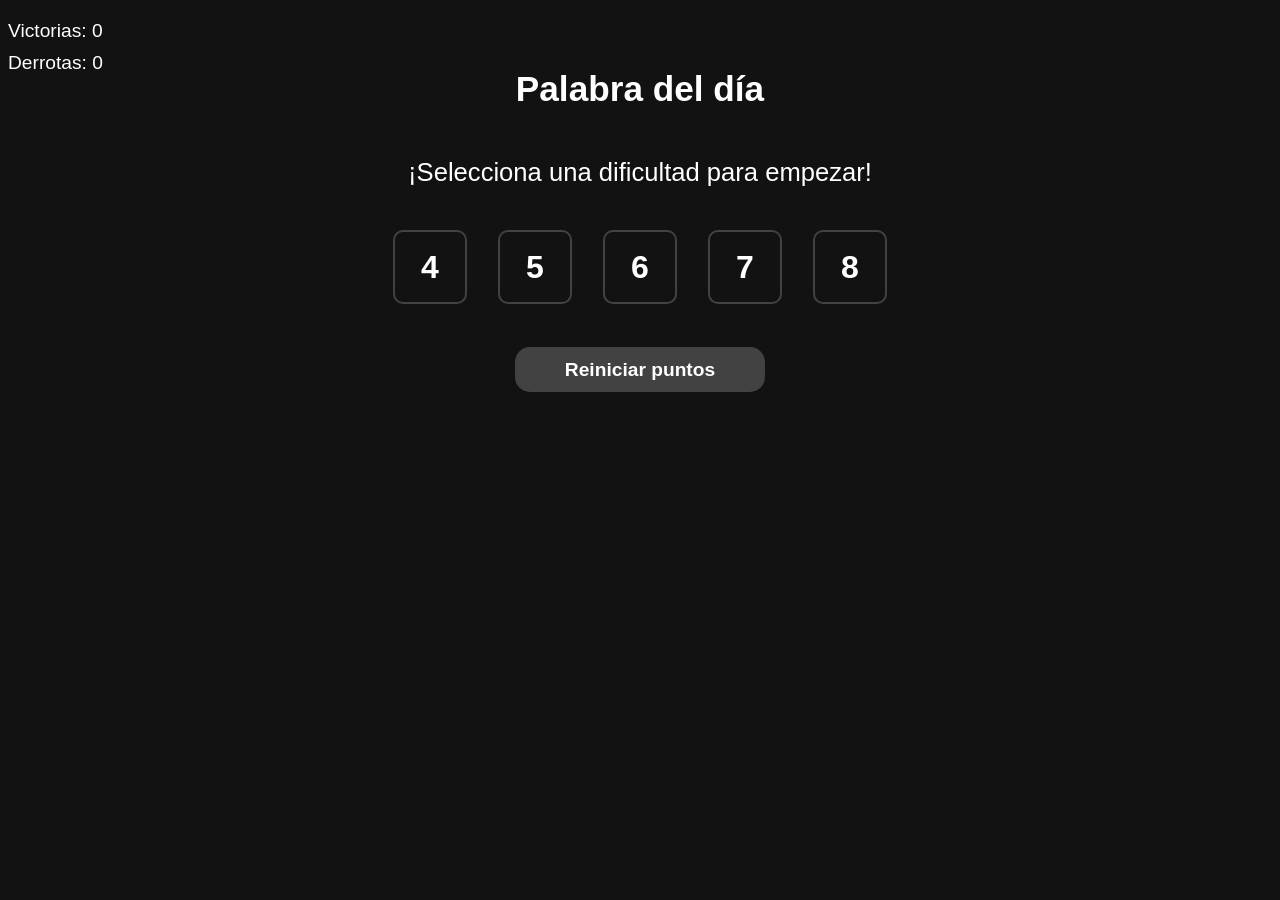
<file: entrega/index.html>
<!DOCTYPE html>
<html lang="en">
  <head>
    <meta charset="UTF-8" />
    <meta name="viewport" content="width=device-width, initial-scale=1.0" />
    <title>La palabra del día</title>
    <link rel="stylesheet" href="./css/style.css" />
  </head>
  <body>
    <nav>
      <div>Victorias: <span id="wins">0</span></div>
      <div>Derrotas: <span id="fails">0</span></div>
    </nav>
    <h1>Palabra del día</h1>
    <p>¡Selecciona una dificultad para empezar!</p>
    <div class="home-container">
      <div class="div">4</div>
      <div class="div">5</div>
      <div class="div">6</div>
      <div class="div">7</div>
      <div class="div">8</div>
    </div>
    <div class="btns">
      <div class="btn btn2" id="reset"><a href="#">Reiniciar puntos</a></div>
    </div>
    <script type="module" src="./js/index.js"></script>
  </body>
</html>
</file>
<file: entrega/css/style.css>
:root {
  --background: #121212;
  --empty: #757575;
  --border: #424242;
  --wrong: #e4a81d;
  --right: #43a047;
}

body {
  display: flex;
  flex-direction: column;
  align-items: center;
  margin-top: 20px;
  color: white;
}

body h1 {
  font-size: 2.2rem;
  margin-top: -15px;
}

body p {
  font-size: 1.6rem;
  margin-bottom: 40px;
}

.home-container {
  display: flex;
  width: 100%;
  max-width: 500px;
  flex-wrap: wrap;
  justify-content: space-between;
}

html,
body {
  font-family: Arial, Helvetica, sans-serif;
  background-color: var(--background);
}

nav {
  width: 100%;
  display: flex;
  flex-direction: column;
}

nav > div {
  margin-bottom: 10px;
  font-size: 1.2rem;
}

#game {
  display: grid;
  place-items: center;
  width: 100%;
  height: 380px;
}

.grid {
  display: grid;
  grid-template-rows: repeat(6, auto);
}

.grid-4 {
  grid-template-columns: repeat(4, auto);
}

.grid-5 {
  grid-template-columns: repeat(5, auto);
}

.grid-6 {
  grid-template-columns: repeat(6, auto);
}

.grid-7 {
  grid-template-columns: repeat(7, auto);
}

.grid-8 {
  grid-template-columns: repeat(8, auto);
}

.box,
.home-container > div {
  width: 50px;
  height: 50px;
  border: 2px solid var(--border);
  margin: 3px;
  color: white;
  text-transform: uppercase;
  border-radius: 10px;
  display: grid;
  place-items: center;
  font-size: 2rem;
  font-weight: bolder;
}

#reset {
  margin-top: 40px;
}

.home-container > div {
  padding: 10px;
  cursor: pointer;
  transition: all 300ms;
}

.home-container > div:hover {
  scale: 0.9;
  background-color: var(--border);
}

.box.empty {
  background-color: var(--empty);
  border: 2px solid var(--empty);
}

.box.wrong {
  background-color: var(--wrong);
  border: 2px solid var(--wrong);
}

.box.right {
  background-color: var(--right);
  border: 2px solid var(--right);
}

.animated {
  animation: flip 0.5s ease;
}

@keyframes flip {
  0% {
    transform: scaleY(1);
  }
  50% {
    transform: scaleY(0);
  }
  100% {
    transform: scaleY(1);
  }
}

.btns {
  width: 100%;
  display: flex;
  justify-content: center;
}

.btn,
.btn1,
.btn2 {
  cursor: pointer;
  width: 250px;
  height: 45px;
  display: flex;
  justify-content: center;
  align-items: center;
  margin: 15px 20px;
  border-radius: 15px;
  background-color: var(--border);
  transition: all 300ms;
}

.btn:hover {
  scale: 1.1;
}

.btn1:hover {
  background-color: var(--right);
}

.btn2:hover {
  background-color: var(--wrong);
}

.btn > a {
  text-decoration: none;
  color: white;
  font-size: 1.2rem;
  font-weight: bold;
}
</file>
